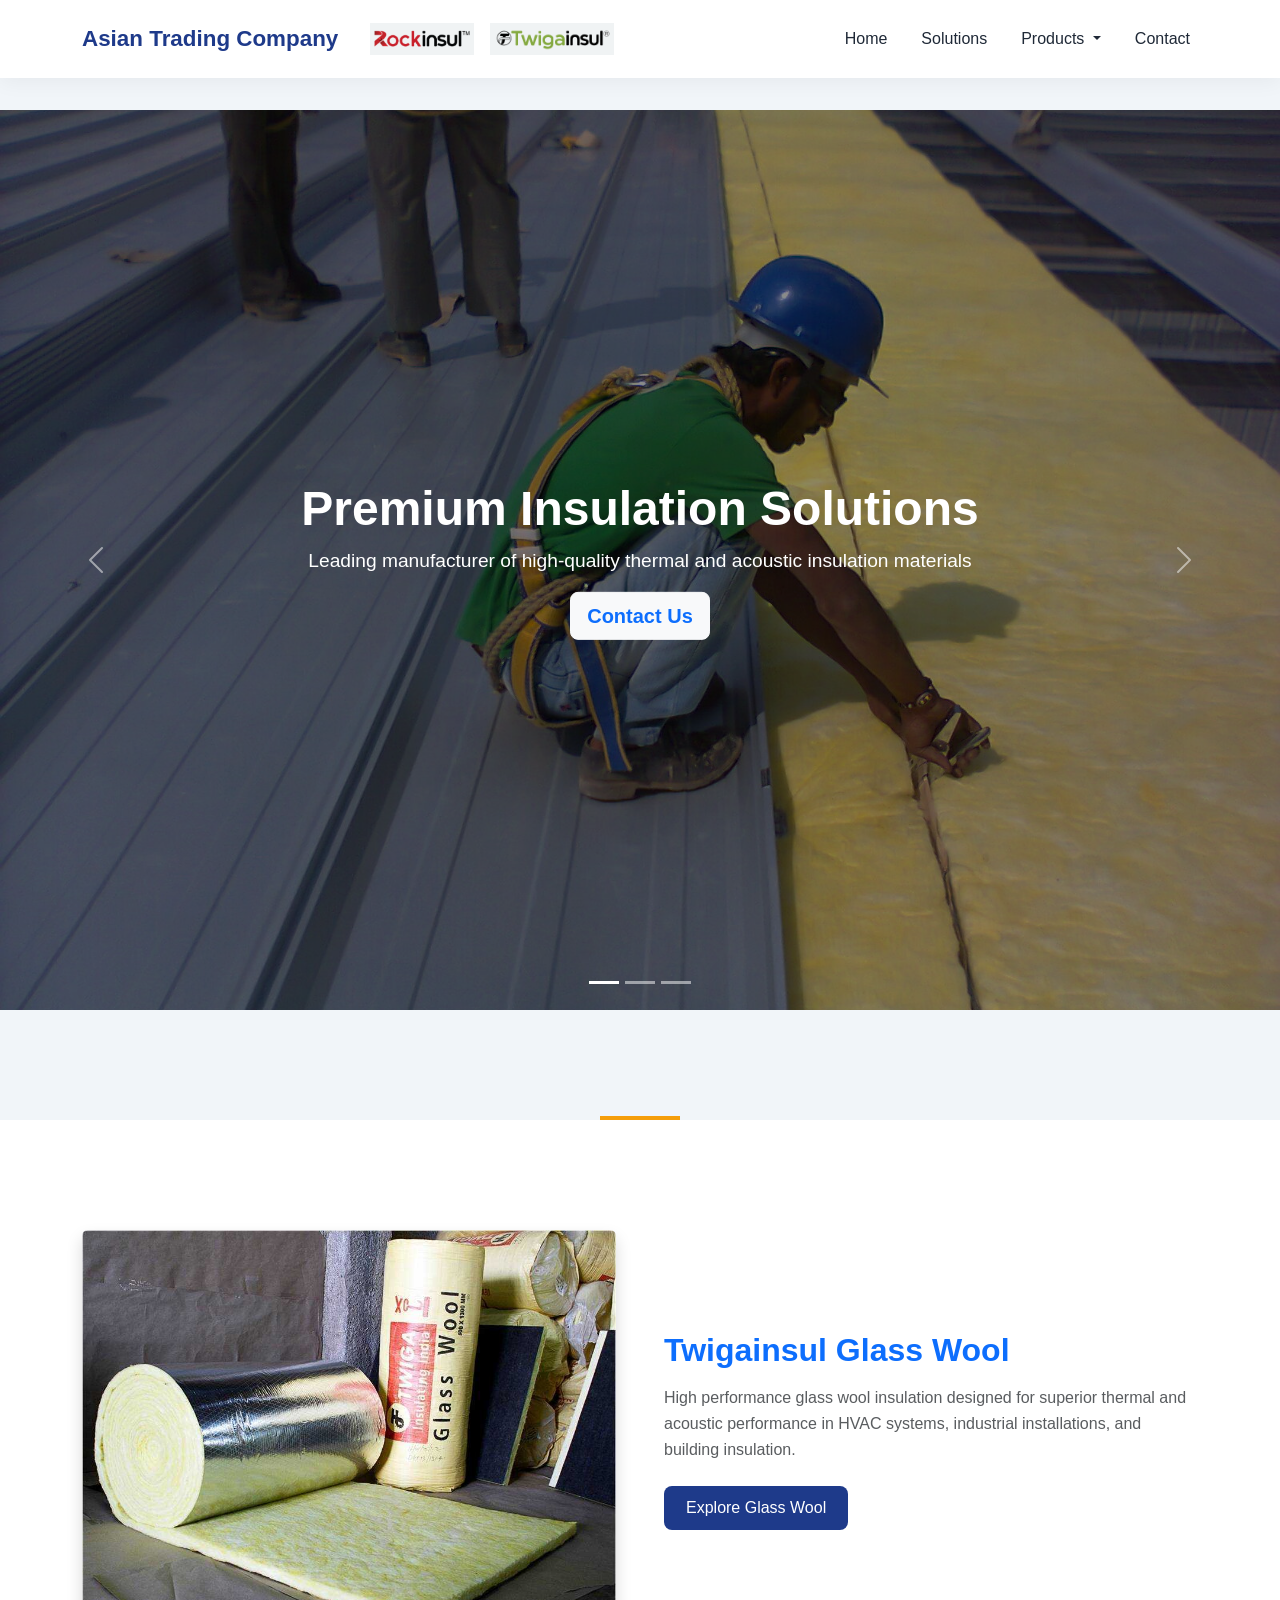
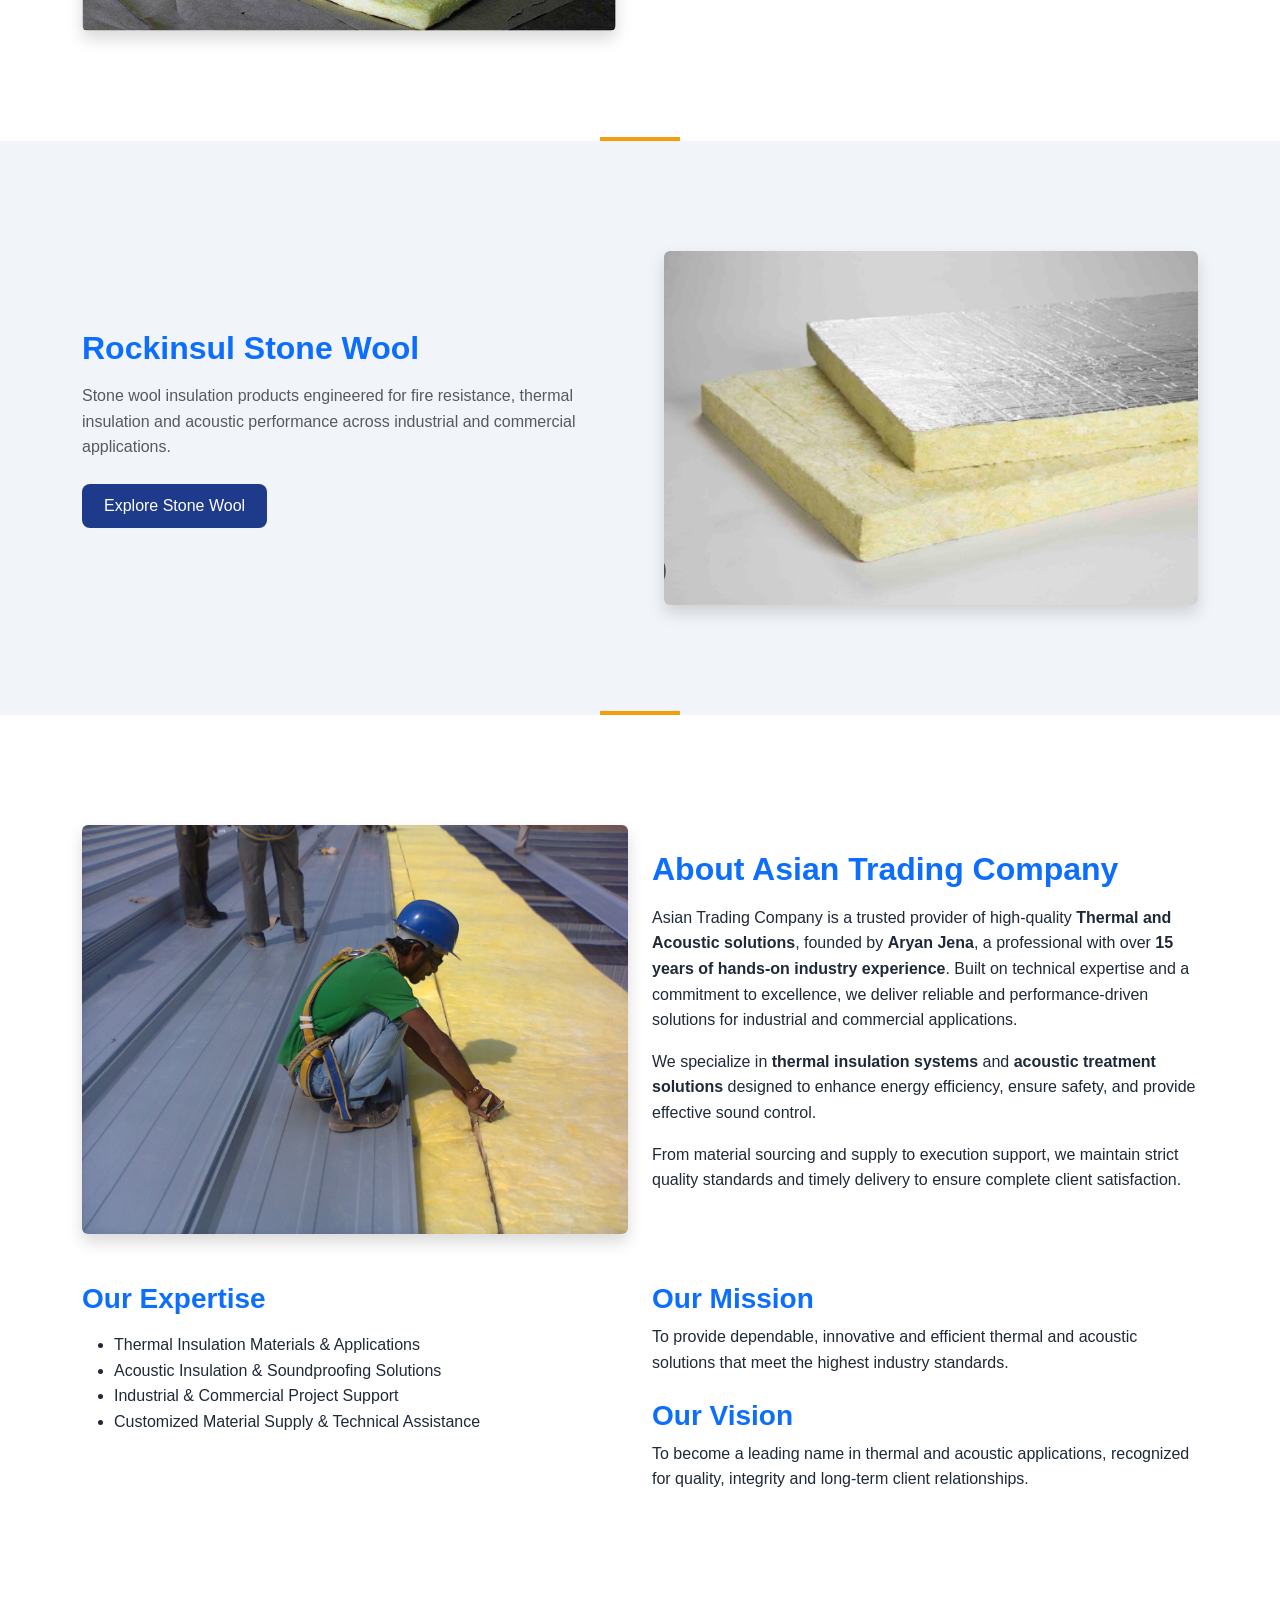
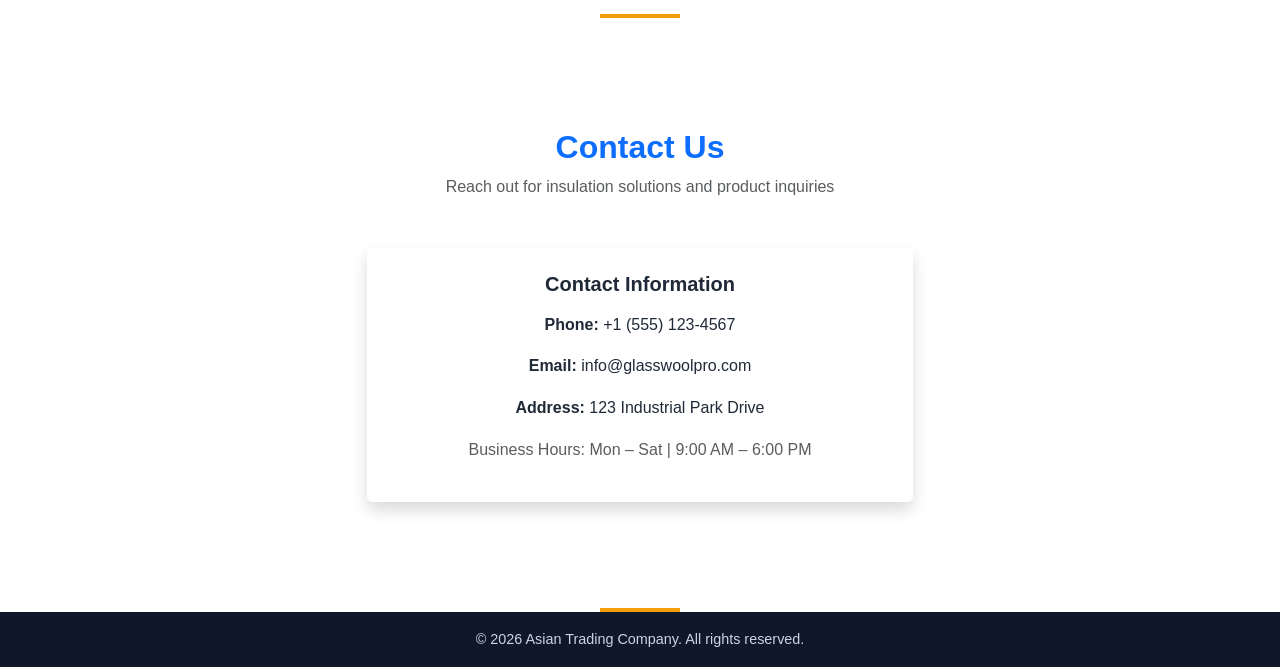
<file: index.html>
<!DOCTYPE html>
<html lang="en">
<head>
<meta charset="UTF-8">
<meta name="viewport" content="width=device-width, initial-scale=1.0">
<title>Asian Trading Company</title>

<link href="https://cdn.jsdelivr.net/npm/bootstrap@5.3.2/dist/css/bootstrap.min.css" rel="stylesheet">
<link rel="stylesheet" href="style.css">

<!-- AOS Animation Library -->
<link href="https://unpkg.com/aos@2.3.4/dist/aos.css" rel="stylesheet">

</head>

<body>


<!-- ========================= -->
<!-- HEADER / NAVBAR -->
<!-- ========================= -->
<nav class="navbar navbar-expand-lg fixed-top">
<div class="container">

<div class="d-flex align-items-center gap-3">

<a class="navbar-brand" href="#">Asian Trading Company</a>
<img src="rockinsul.png" alt="Rockinsul" height="32">
<img src="twigainsul.png" alt="Twigainsul" height="32">

</div>

<button class="navbar-toggler" type="button" data-bs-toggle="collapse" data-bs-target="#navmenu">
<span class="navbar-toggler-icon"></span>
</button>

<div class="collapse navbar-collapse" id="navmenu">

<ul class="navbar-nav ms-auto">

<li class="nav-item">
<a class="nav-link" href="#home">Home</a>
</li>

<li class="nav-item">
<a class="nav-link" href="solutions.html">Solutions</a>
</li>

<li class="nav-item dropdown">
<a class="nav-link dropdown-toggle" href="#" data-bs-toggle="dropdown">
Products
</a>

<ul class="dropdown-menu">

<li>
<a class="dropdown-item" href="rockinsul.html">
Rockinsul (Stone Wool Insulation)
</a>
</li>

<li>
<a class="dropdown-item" href="twigainsul.html">
Twigainsul (Glass Wool Insulation)
</a>
</li>

</ul>

<li class="nav-item">
<a class="nav-link" href="#contact">Contact</a>
</li>

</ul>

</div>
</div>
</nav>



<!-- ========================= -->
<!-- HERO SLIDER -->
<!-- ========================= -->
<section id="home">

<div id="heroCarousel" class="carousel slide carousel-fade" data-bs-ride="carousel">

<!-- Indicators -->
<div class="carousel-indicators">
<button type="button" data-bs-target="#heroCarousel" data-bs-slide-to="0" class="active"></button>
<button type="button" data-bs-target="#heroCarousel" data-bs-slide-to="1"></button>
<button type="button" data-bs-target="#heroCarousel" data-bs-slide-to="2"></button>
</div>


<div class="carousel-inner">

<!-- Slide 1 -->
<div class="carousel-item active">

<img src="Photo0256.jpg" class="d-block w-100 hero-img">

<div class="carousel-caption">

<h1 class="fw-bold">Premium Insulation Solutions</h1>

<p class="lead">
Leading manufacturer of high-quality thermal and acoustic insulation materials
</p>

<a href="#contact" class="btn btn-light btn-lg text-primary fw-semibold">
Contact Us
</a>

</div>

</div>


<!-- Slide 2 -->
<div class="carousel-item">

<img src="rockin1.png" class="d-block w-100 hero-img">

<div class="carousel-caption">

<h1 class="fw-bold">Rock Wool Insulation</h1>

<p class="lead">
High performance insulation for industrial and commercial applications
</p>

<a href="rockinsul.html" class="btn btn-primary btn-lg">
Explore Rock Wool
</a>

</div>

</div>


<!-- Slide 3 -->
<div class="carousel-item">

<img src="glasswool1.jpg" class="d-block w-100 hero-img">

<div class="carousel-caption">

<h1 class="fw-bold">Glasswool Insulation</h1>

<p class="lead">
Reliable insulation systems designed for safety and efficiency
</p>

<a href="twigainsul.html" class="btn btn-primary btn-lg">
Explore Glass Wool
</a>

</div>

</div>


</div>


<!-- Controls -->
<button class="carousel-control-prev" type="button" data-bs-target="#heroCarousel" data-bs-slide="prev">
<span class="carousel-control-prev-icon"></span>
</button>

<button class="carousel-control-next" type="button" data-bs-target="#heroCarousel" data-bs-slide="next">
<span class="carousel-control-next-icon"></span>
</button>

</div>

</section>



<!-- ========================= -->
<!-- TWIGAINSUL -->
<!-- ========================= -->
<section class="section-light">

<div class="container">

<div class="row align-items-center g-5">

<div class="col-lg-6" data-aos="fade-right">

<img src="glasswool1.jpg"
class="img-fluid rounded shadow">

</div>

<div class="col-lg-6" data-aos="fade-left">

<h2 class="fw-bold text-primary mb-3">Twigainsul Glass Wool</h2>

<p class="text-muted mb-4">
High performance glass wool insulation designed for superior thermal and acoustic performance
in HVAC systems, industrial installations, and building insulation.
</p>

<a href="twigainsul.html" class="btn btn-primary">
Explore Glass Wool
</a>

</div>

</div>

</div>

</section>



<!-- ========================= -->
<!-- ROCKINSUL -->
<!-- ========================= -->
<section class="section-soft">

<div class="container">

<div class="row align-items-center g-5 flex-lg-row-reverse">

<div class="col-lg-6" data-aos="fade-left">

<img src="rockin1.png"
class="img-fluid rounded shadow">

</div>

<div class="col-lg-6" data-aos="fade-right">

<h2 class="fw-bold text-primary mb-3">Rockinsul Stone Wool</h2>

<p class="text-muted mb-4">
Stone wool insulation products engineered for fire resistance,
thermal insulation and acoustic performance across industrial
and commercial applications.
</p>

<a href="rockinsul.html" class="btn btn-primary">
Explore Stone Wool
</a>

</div>

</div>

</div>

</section>



<!-- ========================= -->
<!-- ABOUT US -->
<!-- ========================= -->
<section class="section-light" id="about">

  <div class="container">

    <div class="row align-items-center">

      <!-- Image on the LEFT -->
      <div class="col-md-6 text-center" data-aos="fade-right">
        <img src="Photo0256.jpg"
             class="img-fluid rounded shadow"
             alt="Thermal Insulation Work">
      </div>

      <!-- Text on the RIGHT -->
      <div class="col-md-6" data-aos="fade-left">
        <h2 class="fw-bold text-primary mb-3">About Asian Trading Company</h2>

        <p>
          Asian Trading Company is a trusted provider of high-quality
          <strong>Thermal and Acoustic solutions</strong>, founded by
          <strong>Aryan Jena</strong>, a professional with over
          <strong>15 years of hands-on industry experience</strong>.
          Built on technical expertise and a commitment to excellence,
          we deliver reliable and performance-driven solutions for
          industrial and commercial applications.
        </p>

        <p>
          We specialize in <strong>thermal insulation systems</strong>
          and <strong>acoustic treatment solutions</strong> designed
          to enhance energy efficiency, ensure safety, and provide
          effective sound control.
        </p>

        <p>
          From material sourcing and supply to execution support,
          we maintain strict quality standards and timely delivery
          to ensure complete client satisfaction.
        </p>

      </div>

    </div> <!-- /row -->

    <!-- EXPERTISE & MISSION/VISION -->
    <div class="row mt-5">

      <div class="col-md-6" data-aos="fade-up">
        <h3 class="fw-bold text-primary">Our Expertise</h3>
        <ul class="mt-3">
          <li>Thermal Insulation Materials & Applications</li>
          <li>Acoustic Insulation & Soundproofing Solutions</li>
          <li>Industrial & Commercial Project Support</li>
          <li>Customized Material Supply & Technical Assistance</li>
        </ul>
      </div>

      <div class="col-md-6" data-aos="fade-up">
        <h3 class="fw-bold text-primary">Our Mission</h3>
        <p>
          To provide dependable, innovative and efficient
          thermal and acoustic solutions that meet the
          highest industry standards.
        </p>

        <h3 class="fw-bold text-primary mt-4">Our Vision</h3>
        <p>
          To become a leading name in thermal and acoustic
          applications, recognized for quality, integrity
          and long-term client relationships.
        </p>
      </div>

    </div> <!-- /row -->

  </div> <!-- /container -->

</section>



<!-- ========================= -->
<!-- CONTACT -->
<!-- ========================= -->
<section id="contact" class="section-soft">

<div class="container">

<div class="text-center mb-5" data-aos="fade-up">

<h2 class="fw-bold text-primary">Contact Us</h2>

<p class="text-muted">
Reach out for insulation solutions and product inquiries
</p>

</div>

<div class="row justify-content-center">

<div class="col-lg-6">

<div class="info-box text-center shadow p-4 rounded" data-aos="zoom-in">

<h5 class="fw-bold mb-3">Contact Information</h5>

<p><strong>Phone:</strong> +1 (555) 123-4567</p>

<p><strong>Email:</strong> info@glasswoolpro.com</p>

<p><strong>Address:</strong> 123 Industrial Park Drive</p>

<p class="text-muted mt-3">
Business Hours: Mon – Sat | 9:00 AM – 6:00 PM
</p>

</div>

</div>

</div>

</div>

</section>



<!-- ========================= -->
<!-- FOOTER -->
<!-- ========================= -->
<footer class="text-center py-3">

<p class="mb-0">
© 2026 Asian Trading Company. All rights reserved.
</p>

</footer>



<!-- SCRIPTS -->
<script src="https://cdn.jsdelivr.net/npm/bootstrap@5.3.2/dist/js/bootstrap.bundle.min.js"></script>

<script src="https://unpkg.com/aos@2.3.4/dist/aos.js"></script>

<script>
AOS.init({
duration:1000,
once:true
});
</script>

</body>
</html>
</file>
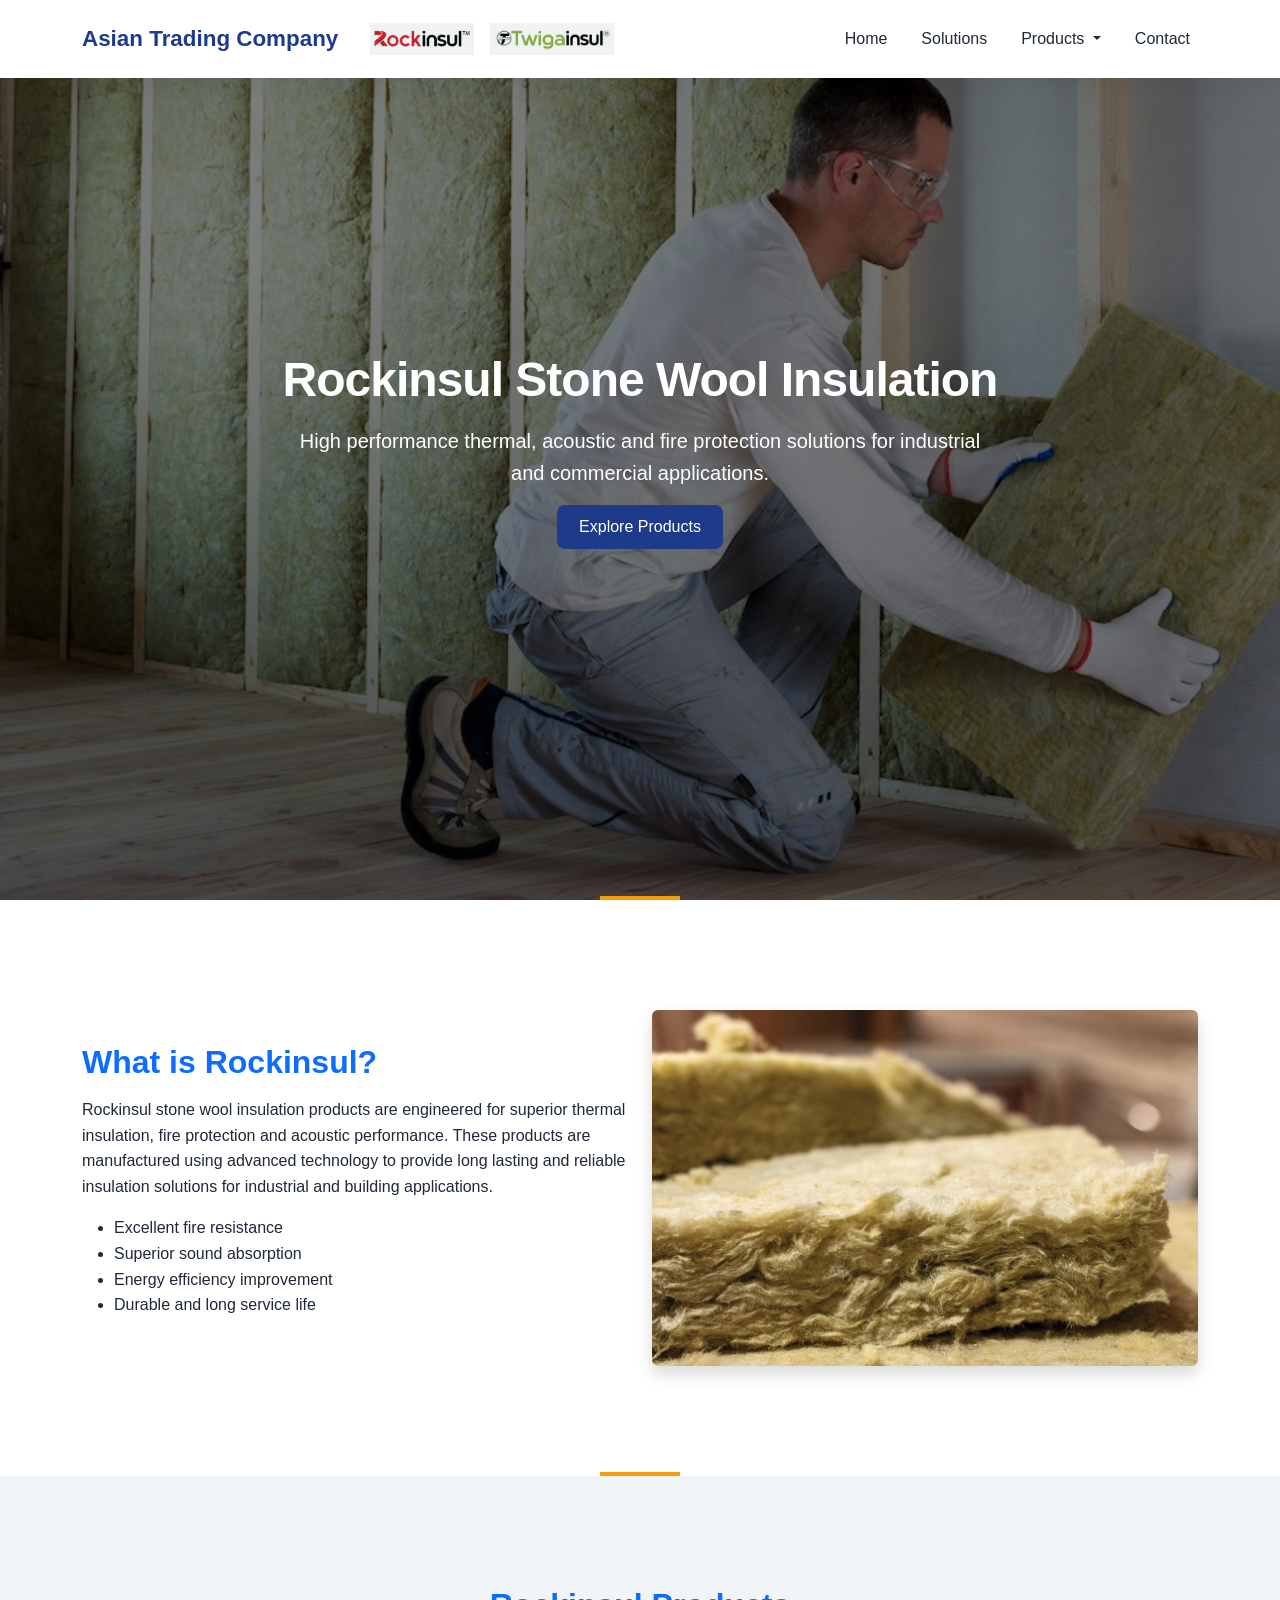
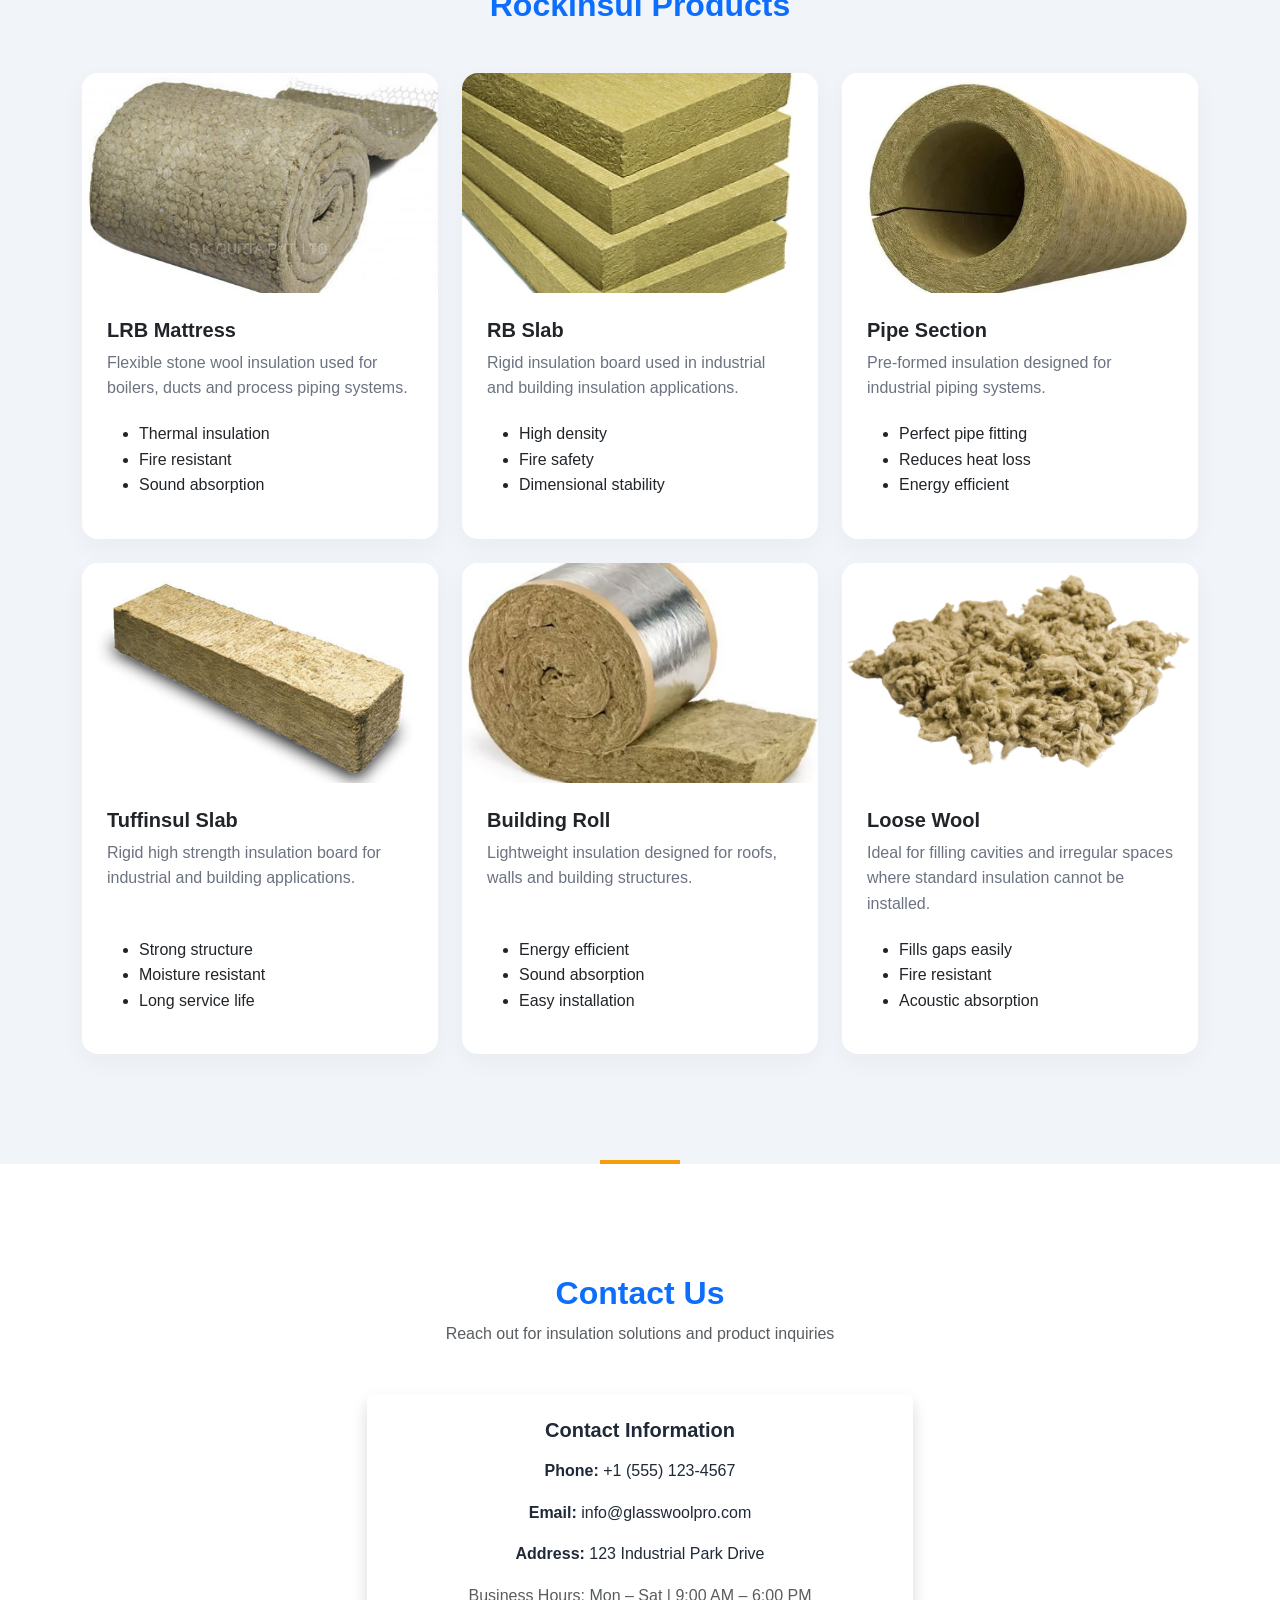
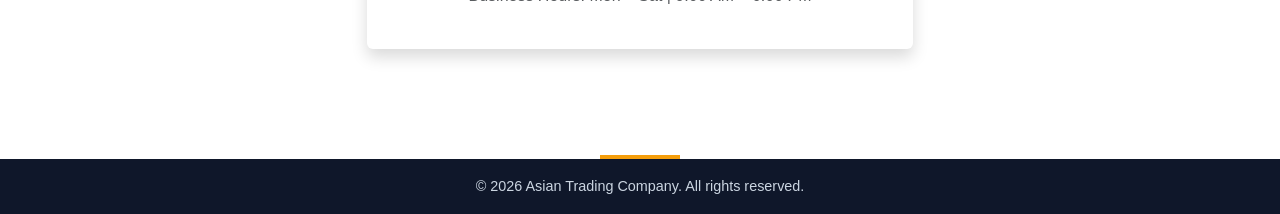
<file: rockinsul.html>
<!DOCTYPE html>
<html lang="en">
<head>
<meta charset="UTF-8">
<meta name="viewport" content="width=device-width, initial-scale=1.0">

<title>Rockinsul | Stone Wool Insulation</title>

<link href="https://cdn.jsdelivr.net/npm/bootstrap@5.3.2/dist/css/bootstrap.min.css" rel="stylesheet">
<link rel="stylesheet" href="style.css">

<!-- ANIMATION LIBRARY -->
<link href="https://unpkg.com/aos@2.3.4/dist/aos.css" rel="stylesheet">

<!-- ICONS -->
<link rel="stylesheet" href="https://cdnjs.cloudflare.com/ajax/libs/font-awesome/6.5.0/css/all.min.css">

</head>

<body>

<!-- ========================= -->
<!-- HEADER / NAVBAR -->
<!-- ========================= -->
<nav class="navbar navbar-expand-lg fixed-top">
<div class="container">

<div class="d-flex align-items-center gap-3">

<a class="navbar-brand" href="#">Asian Trading Company</a>
<img src="rockinsul.png" alt="Rockinsul" height="32">
<img src="twigainsul.png" alt="Twigainsul" height="32">

</div>

<button class="navbar-toggler" type="button" data-bs-toggle="collapse" data-bs-target="#navmenu">
<span class="navbar-toggler-icon"></span>
</button>

<div class="collapse navbar-collapse" id="navmenu">

<ul class="navbar-nav ms-auto">

<li class="nav-item">
<a class="nav-link" href="index.html">Home</a>
</li>

<li class="nav-item">
<a class="nav-link" href="solutions.html">Solutions</a>
</li>

<li class="nav-item dropdown">
<a class="nav-link dropdown-toggle" href="#" data-bs-toggle="dropdown">
Products
</a>

<ul class="dropdown-menu">

<li>
<a class="dropdown-item" href="rockinsul.html">
Rockinsul (Stone Wool Insulation)
</a>
</li>

<li>
<a class="dropdown-item" href="twigainsul.html">
Twigainsul (Glass Wool Insulation)
</a>
</li>

</ul>

<li class="nav-item">
<a class="nav-link" href="#contact">Contact</a>
</li>

</ul>

</div>
</div>
</nav>


<!-- HERO SECTION -->
<section class="hero" style="background: linear-gradient(rgba(0, 0, 0, 0.5), rgba(0, 0, 0, 0.5)), 
            url('rockwool.jpg') center/cover no-repeat;color: white;height: 100vh; display: flex;align-items: center;
           justify-content: center;">
<div class="container text-center text-white" data-aos="fade-up">

<h1 class="fw-bold">Rockinsul Stone Wool Insulation</h1>

<p class="lead mt-3">
High performance thermal, acoustic and fire protection
solutions for industrial and commercial applications.
</p>

<a href="#products" class="btn btn-primary mt-3">Explore Products</a>

</div>
</section>



<!-- ABOUT ROCKINSUL -->
<section class="section-light">
<div class="container">

<div class="row align-items-center">

<div class="col-md-6" data-aos="fade-right">

<h2 class="fw-bold text-primary mb-3">What is Rockinsul?</h2>

<p>
Rockinsul stone wool insulation products are engineered for
superior thermal insulation, fire protection and acoustic
performance. These products are manufactured using advanced
technology to provide long lasting and reliable insulation
solutions for industrial and building applications.
</p>

<ul class="mt-3">
<li>Excellent fire resistance</li>
<li>Superior sound absorption</li>
<li>Energy efficiency improvement</li>
<li>Durable and long service life</li>
</ul>

</div>

<div class="col-md-6 text-center" data-aos="fade-left">

<img src="rwab.jpg" class="img-fluid rounded shadow">

</div>

</div>

</div>
</section>



<!-- PRODUCT LIST -->
<section id="products" class="section-soft">

<div class="container">

<h2 class="text-center fw-bold text-primary mb-5">Rockinsul Products</h2>

<div class="row g-4">

<!-- LRB Mattress -->
<div class="col-md-6 col-lg-4" data-aos="zoom-in">

<div class="card">

<img src="lrb.jpg" class="card-img-top">

<div class="card-body">

<h5 class="fw-bold">LRB Mattress</h5>

<p>
Flexible stone wool insulation used for boilers,
ducts and process piping systems.
</p>

<ul>
<li>Thermal insulation</li>
<li>Fire resistant</li>
<li>Sound absorption</li>
</ul>

</div>

</div>
</div>



<!-- RB Slab -->
<div class="col-md-6 col-lg-4" data-aos="zoom-in">

<div class="card">

<img src="rwslab.jpg" class="card-img-top">

<div class="card-body">

<h5 class="fw-bold">RB Slab</h5>

<p>
Rigid insulation board used in industrial
and building insulation applications.
</p>

<ul>
<li>High density</li>
<li>Fire safety</li>
<li>Dimensional stability</li>
</ul>

</div>

</div>
</div>



<!-- Pipe Section -->
<div class="col-md-6 col-lg-4" data-aos="zoom-in">

<div class="card">

<img src="rwpipe.jpg" class="card-img-top">

<div class="card-body">

<h5 class="fw-bold">Pipe Section</h5>

<p>
Pre-formed insulation designed for industrial
piping systems.
</p>

<ul>
<li>Perfect pipe fitting</li>
<li>Reduces heat loss</li>
<li>Energy efficient</li>
</ul>

</div>

</div>
</div>



<!-- Tuffinsul Slab -->
<div class="col-md-6 col-lg-4" data-aos="zoom-in">

<div class="card">

<img src="tbat.jpg" class="card-img-top">

<div class="card-body">

<h5 class="fw-bold">Tuffinsul Slab</h5>

<p>
Rigid high strength insulation board for
industrial and building applications.
</p>

<ul>
<li>Strong structure</li>
<li>Moisture resistant</li>
<li>Long service life</li>
</ul>

</div>

</div>
</div>



<!-- Building Roll -->
<div class="col-md-6 col-lg-4" data-aos="zoom-in">

<div class="card">

<img src="rwroll.png" class="card-img-top">

<div class="card-body">

<h5 class="fw-bold">Building Roll</h5>

<p>
Lightweight insulation designed for roofs,
walls and building structures.
</p>

<ul>
<li>Energy efficient</li>
<li>Sound absorption</li>
<li>Easy installation</li>
</ul>

</div>

</div>
</div>



<!-- Loose Wool -->
<div class="col-md-6 col-lg-4" data-aos="zoom-in">

<div class="card">

<img src="rwlw.png" class="card-img-top">

<div class="card-body">

<h5 class="fw-bold">Loose Wool</h5>

<p>
Ideal for filling cavities and irregular spaces
where standard insulation cannot be installed.
</p>

<ul>
<li>Fills gaps easily</li>
<li>Fire resistant</li>
<li>Acoustic absorption</li>
</ul>

</div>

</div>
</div>

</div>

</div>
</section>






<!-- ========================= -->
<!-- CONTACT -->
<!-- ========================= -->
<section id="contact" class="section-soft">

<div class="container">

<div class="text-center mb-5" data-aos="fade-up">

<h2 class="fw-bold text-primary">Contact Us</h2>

<p class="text-muted">
Reach out for insulation solutions and product inquiries
</p>

</div>

<div class="row justify-content-center">

<div class="col-lg-6">

<div class="info-box text-center shadow p-4 rounded" data-aos="zoom-in">

<h5 class="fw-bold mb-3">Contact Information</h5>

<p><strong>Phone:</strong> +1 (555) 123-4567</p>

<p><strong>Email:</strong> info@glasswoolpro.com</p>

<p><strong>Address:</strong> 123 Industrial Park Drive</p>

<p class="text-muted mt-3">
Business Hours: Mon – Sat | 9:00 AM – 6:00 PM
</p>

</div>

</div>

</div>

</div>

</section>



<!-- ========================= -->
<!-- FOOTER -->
<!-- ========================= -->
<footer class="text-center py-3">

<p class="mb-0">
© 2026 Asian Trading Company. All rights reserved.
</p>

</footer>



<script src="https://cdn.jsdelivr.net/npm/bootstrap@5.3.2/dist/js/bootstrap.bundle.min.js"></script>

<script src="https://unpkg.com/aos@2.3.4/dist/aos.js"></script>

<script>
AOS.init({
duration:1000,
once:true
});
</script>

</body>
</html>
</file>
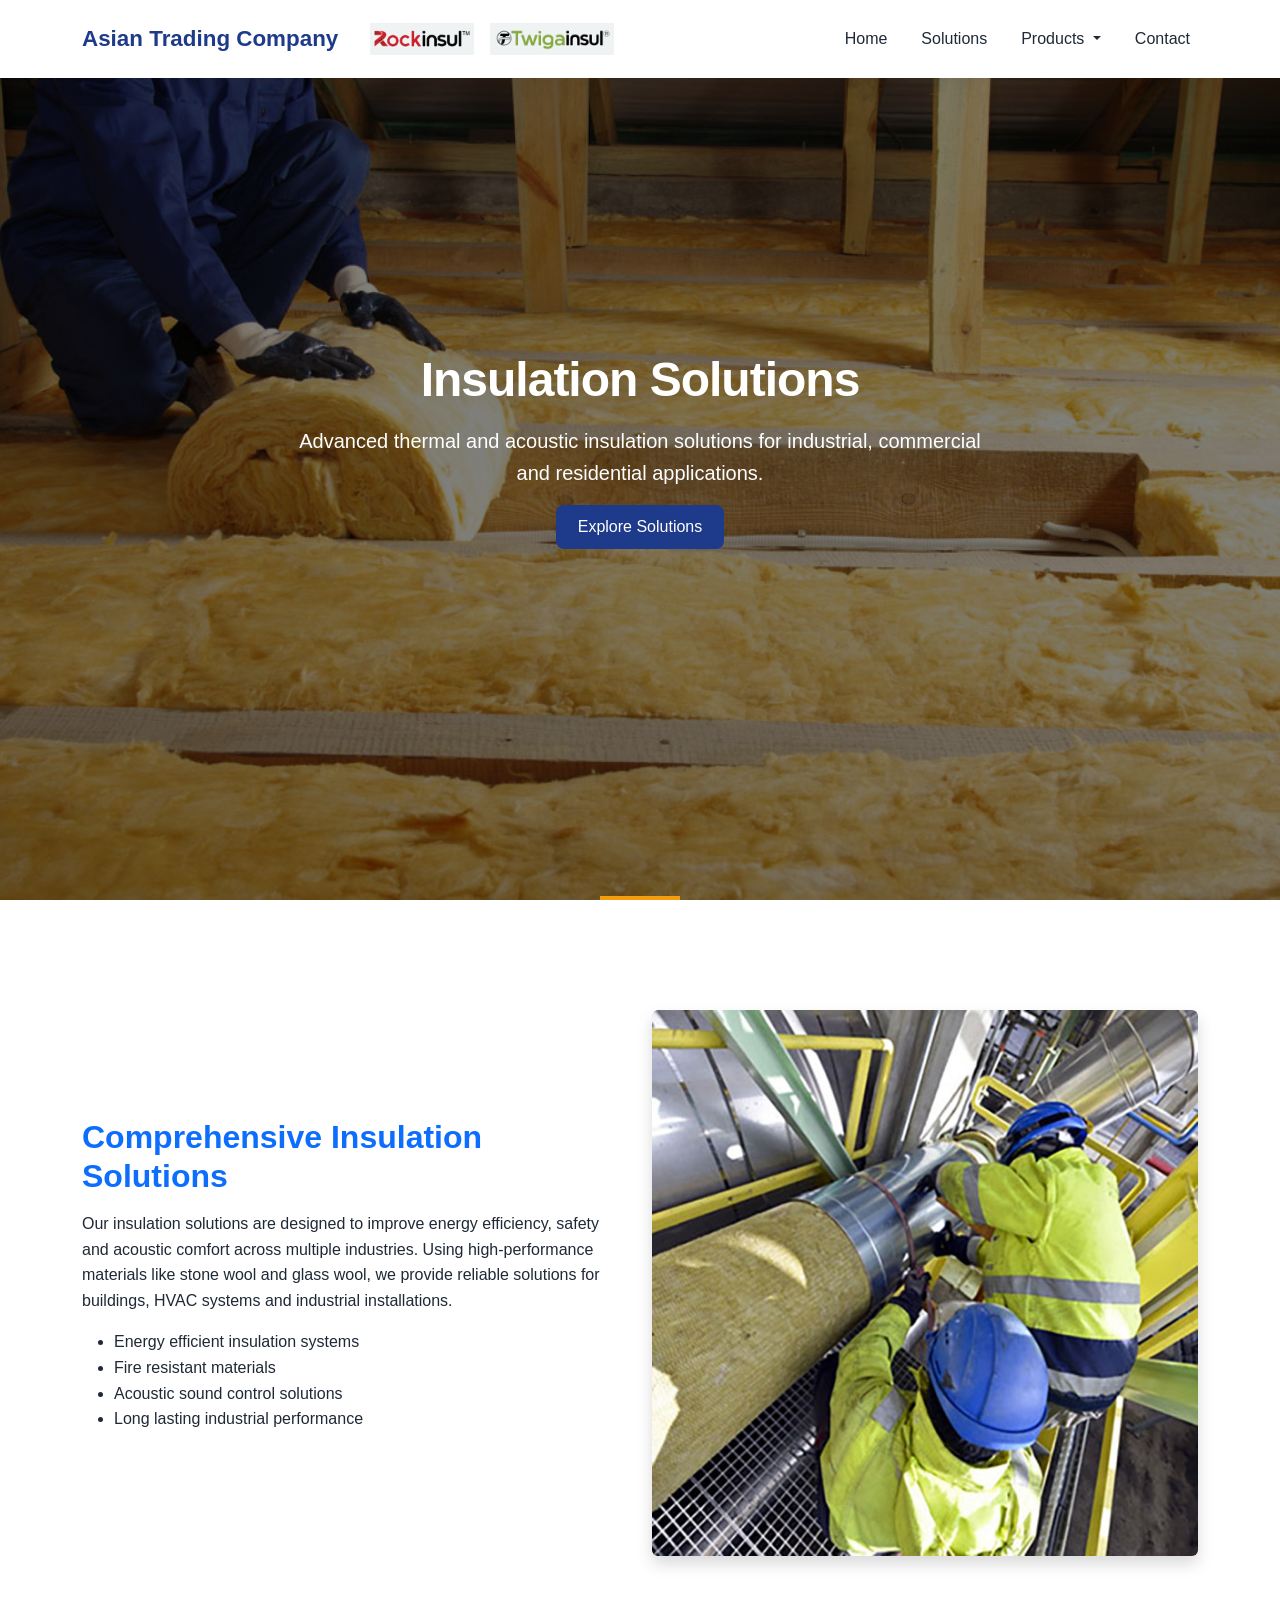
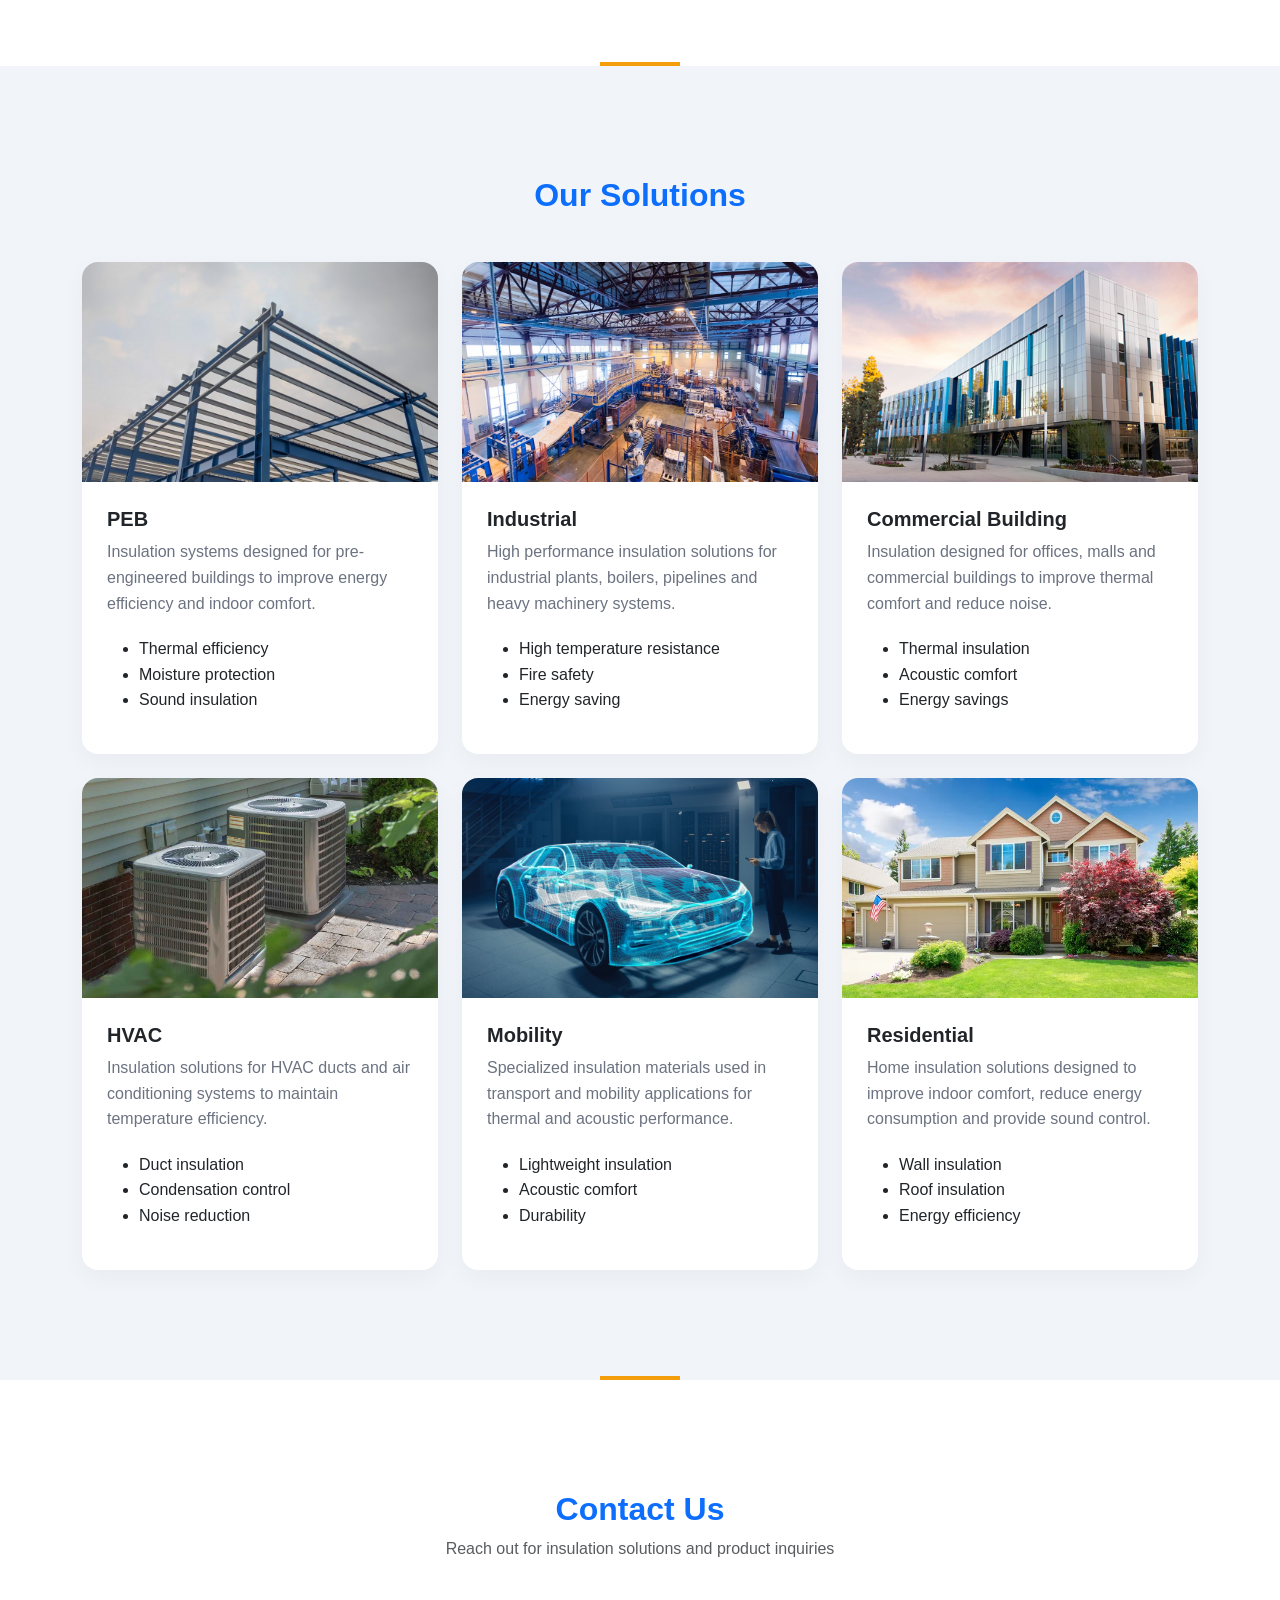
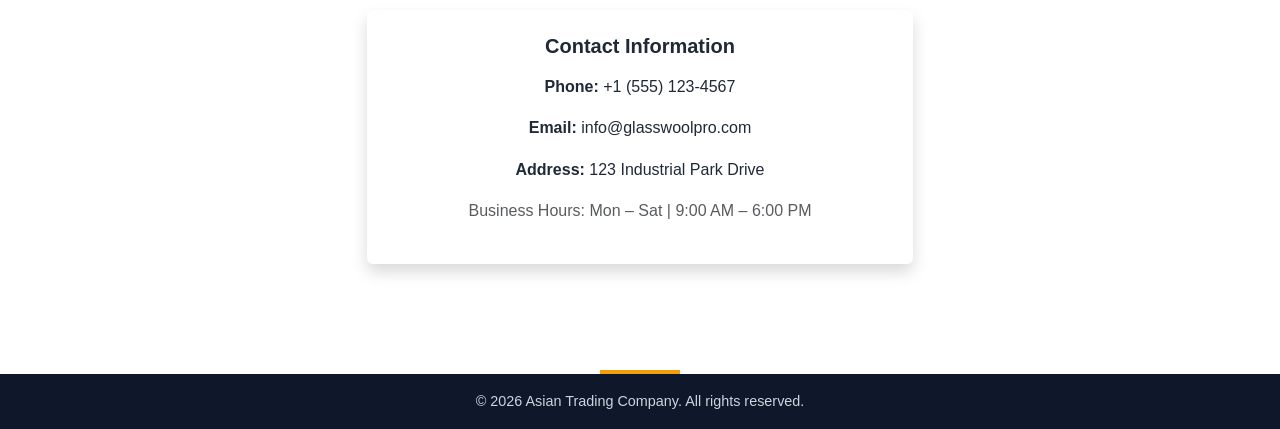
<file: solutions.html>
<!DOCTYPE html>
<html lang="en">
<head>
<meta charset="UTF-8">
<meta name="viewport" content="width=device-width, initial-scale=1.0">

<title>Solutions | GlassWool Pro</title>

<link href="https://cdn.jsdelivr.net/npm/bootstrap@5.3.2/dist/css/bootstrap.min.css" rel="stylesheet">
<link rel="stylesheet" href="style.css">

<link href="https://unpkg.com/aos@2.3.4/dist/aos.css" rel="stylesheet">

<link rel="stylesheet" href="https://cdnjs.cloudflare.com/ajax/libs/font-awesome/6.5.0/css/all.min.css">

</head>

<body>

<!-- ========================= -->
<!-- HEADER / NAVBAR -->
<!-- ========================= -->
<nav class="navbar navbar-expand-lg fixed-top">
<div class="container">

<div class="d-flex align-items-center gap-3">

<a class="navbar-brand" href="#">Asian Trading Company</a>
<img src="rockinsul.png" alt="Rockinsul" height="32">
<img src="twigainsul.png" alt="Twigainsul" height="32">

</div>

<button class="navbar-toggler" type="button" data-bs-toggle="collapse" data-bs-target="#navmenu">
<span class="navbar-toggler-icon"></span>
</button>

<div class="collapse navbar-collapse" id="navmenu">

<ul class="navbar-nav ms-auto">

<li class="nav-item">
<a class="nav-link" href="index.html">Home</a>
</li>

<li class="nav-item">
<a class="nav-link" href="solutions.html">Solutions</a>
</li>

<li class="nav-item dropdown">
<a class="nav-link dropdown-toggle" href="#" data-bs-toggle="dropdown">
Products
</a>

<ul class="dropdown-menu">

<li>
<a class="dropdown-item" href="rockinsul.html">
Rockinsul (Stone Wool Insulation)
</a>
</li>

<li>
<a class="dropdown-item" href="twigainsul.html">
Twigainsul (Glass Wool Insulation)
</a>
</li>

</ul>

<li class="nav-item">
<a class="nav-link" href="#contact">Contact</a>
</li>

</ul>

</div>
</div>
</nav>


<!-- HERO -->
<section class="hero" style="background: linear-gradient(rgba(0, 0, 0, 0.5), rgba(0, 0, 0, 0.5)), 
            url('solutionhero.jpg') center/cover no-repeat;color: white;height: 100vh; display: flex;align-items: center;
           justify-content: center;">
<div class="container text-center text-white" data-aos="fade-up">

<h1 class="fw-bold">Insulation Solutions</h1>

<p class="lead mt-3">
Advanced thermal and acoustic insulation solutions
for industrial, commercial and residential applications.
</p>

<a href="#solutions" class="btn btn-primary mt-3">
Explore Solutions
</a>

</div>
</section>



<!-- ABOUT SOLUTIONS -->
<section class="section-light">

<div class="container">

<div class="row align-items-center">

<div class="col-md-6" data-aos="fade-right">

<h2 class="fw-bold text-primary mb-3">
Comprehensive Insulation Solutions
</h2>

<p>
Our insulation solutions are designed to improve
energy efficiency, safety and acoustic comfort
across multiple industries. Using high-performance
materials like stone wool and glass wool, we
provide reliable solutions for buildings, HVAC
systems and industrial installations.
</p>

<ul class="mt-3">

<li>Energy efficient insulation systems</li>
<li>Fire resistant materials</li>
<li>Acoustic sound control solutions</li>
<li>Long lasting industrial performance</li>

</ul>

</div>

<div class="col-md-6 text-center" data-aos="fade-left">

<img src="work.jpg"
class="img-fluid rounded shadow">

</div>

</div>

</div>

</section>



<!-- SOLUTIONS LIST -->
<section id="solutions" class="section-soft">

<div class="container">

<h2 class="text-center fw-bold text-primary mb-5">
Our Solutions
</h2>

<div class="row g-4">

<!-- PEB -->
<div class="col-md-6 col-lg-4" data-aos="zoom-in">

<div class="card">

<img src="peb.jpg" class="card-img-top">

<div class="card-body">

<h5 class="fw-bold">PEB</h5>

<p>
Insulation systems designed for pre-engineered
buildings to improve energy efficiency and
indoor comfort.
</p>

<ul>
<li>Thermal efficiency</li>
<li>Moisture protection</li>
<li>Sound insulation</li>
</ul>

</div>

</div>

</div>


<!-- Industrial -->
<div class="col-md-6 col-lg-4" data-aos="zoom-in">

<div class="card">

<img src="indus.jpg" class="card-img-top">

<div class="card-body">

<h5 class="fw-bold">Industrial</h5>

<p>
High performance insulation solutions for
industrial plants, boilers, pipelines and
heavy machinery systems.
</p>

<ul>
<li>High temperature resistance</li>
<li>Fire safety</li>
<li>Energy saving</li>
</ul>

</div>

</div>

</div>


<!-- Commercial Building -->
<div class="col-md-6 col-lg-4" data-aos="zoom-in">

<div class="card">

<img src="comm.jpg" class="card-img-top">

<div class="card-body">

<h5 class="fw-bold">Commercial Building</h5>

<p>
Insulation designed for offices, malls and
commercial buildings to improve thermal
comfort and reduce noise.
</p>

<ul>
<li>Thermal insulation</li>
<li>Acoustic comfort</li>
<li>Energy savings</li>
</ul>

</div>

</div>

</div>


<!-- HVAC -->
<div class="col-md-6 col-lg-4" data-aos="zoom-in">

<div class="card">

<img src="HVAC.jpg" class="card-img-top">

<div class="card-body">

<h5 class="fw-bold">HVAC</h5>

<p>
Insulation solutions for HVAC ducts and
air conditioning systems to maintain
temperature efficiency.
</p>

<ul>
<li>Duct insulation</li>
<li>Condensation control</li>
<li>Noise reduction</li>
</ul>

</div>

</div>

</div>


<!-- Mobility -->
<div class="col-md-6 col-lg-4" data-aos="zoom-in">

<div class="card">

<img src="automobile.jpg" class="card-img-top">

<div class="card-body">

<h5 class="fw-bold">Mobility</h5>

<p>
Specialized insulation materials used in
transport and mobility applications for
thermal and acoustic performance.
</p>

<ul>
<li>Lightweight insulation</li>
<li>Acoustic comfort</li>
<li>Durability</li>
</ul>

</div>

</div>

</div>


<!-- Residential -->
<div class="col-md-6 col-lg-4" data-aos="zoom-in">

<div class="card">

<img src="resi.jpg" class="card-img-top">

<div class="card-body">

<h5 class="fw-bold">Residential</h5>

<p>
Home insulation solutions designed to
improve indoor comfort, reduce energy
consumption and provide sound control.
</p>

<ul>
<li>Wall insulation</li>
<li>Roof insulation</li>
<li>Energy efficiency</li>
</ul>

</div>

</div>

</div>

</div>

</div>

</section>




<!-- ========================= -->
<!-- CONTACT -->
<!-- ========================= -->
<section id="contact" class="section-soft">

<div class="container">

<div class="text-center mb-5" data-aos="fade-up">

<h2 class="fw-bold text-primary">Contact Us</h2>

<p class="text-muted">
Reach out for insulation solutions and product inquiries
</p>

</div>

<div class="row justify-content-center">

<div class="col-lg-6">

<div class="info-box text-center shadow p-4 rounded" data-aos="zoom-in">

<h5 class="fw-bold mb-3">Contact Information</h5>

<p><strong>Phone:</strong> +1 (555) 123-4567</p>

<p><strong>Email:</strong> info@glasswoolpro.com</p>

<p><strong>Address:</strong> 123 Industrial Park Drive</p>

<p class="text-muted mt-3">
Business Hours: Mon – Sat | 9:00 AM – 6:00 PM
</p>

</div>

</div>

</div>

</div>

</section>



<!-- ========================= -->
<!-- FOOTER -->
<!-- ========================= -->
<footer class="text-center py-3">

<p class="mb-0">
© 2026 Asian Trading Company. All rights reserved.
</p>

</footer>



<script src="https://cdn.jsdelivr.net/npm/bootstrap@5.3.2/dist/js/bootstrap.bundle.min.js"></script>

<script src="https://unpkg.com/aos@2.3.4/dist/aos.js"></script>

<script>
AOS.init({
duration:1000,
once:true
});
</script>

</body>
</html>
</file>
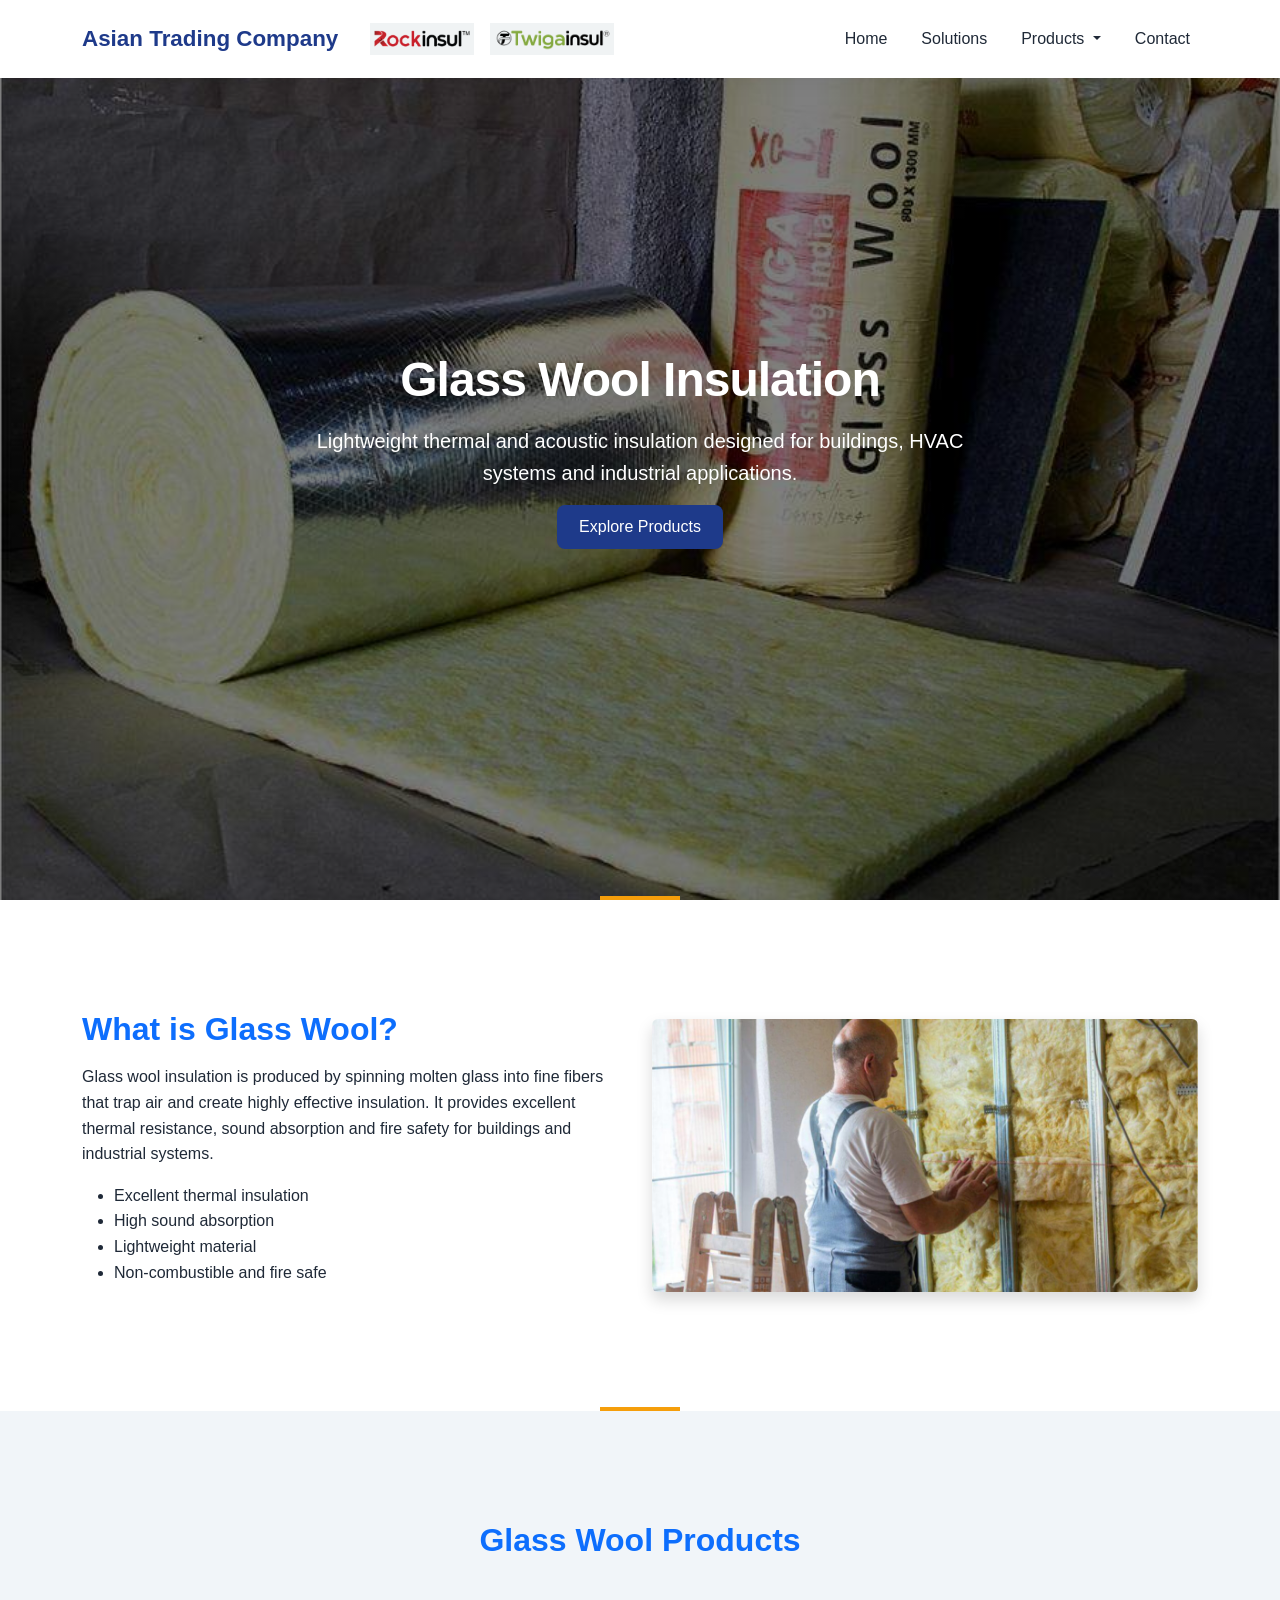
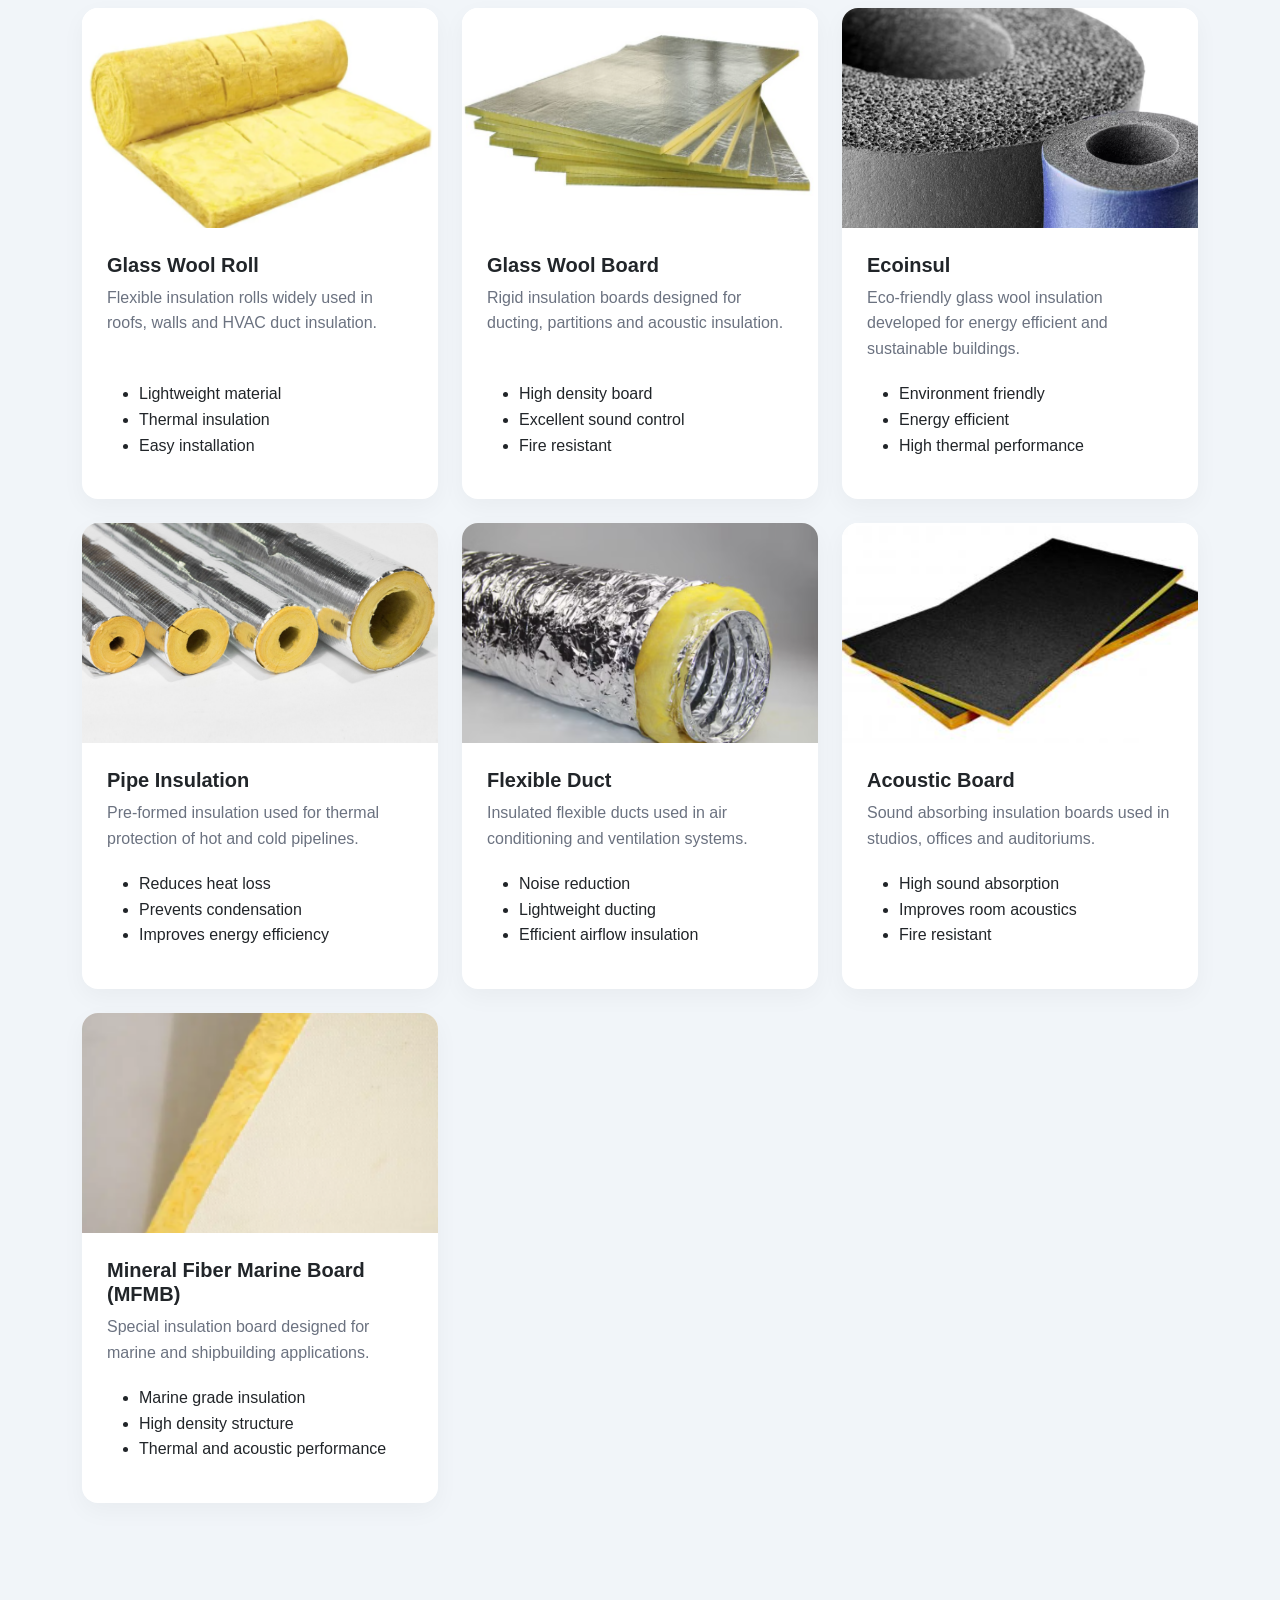
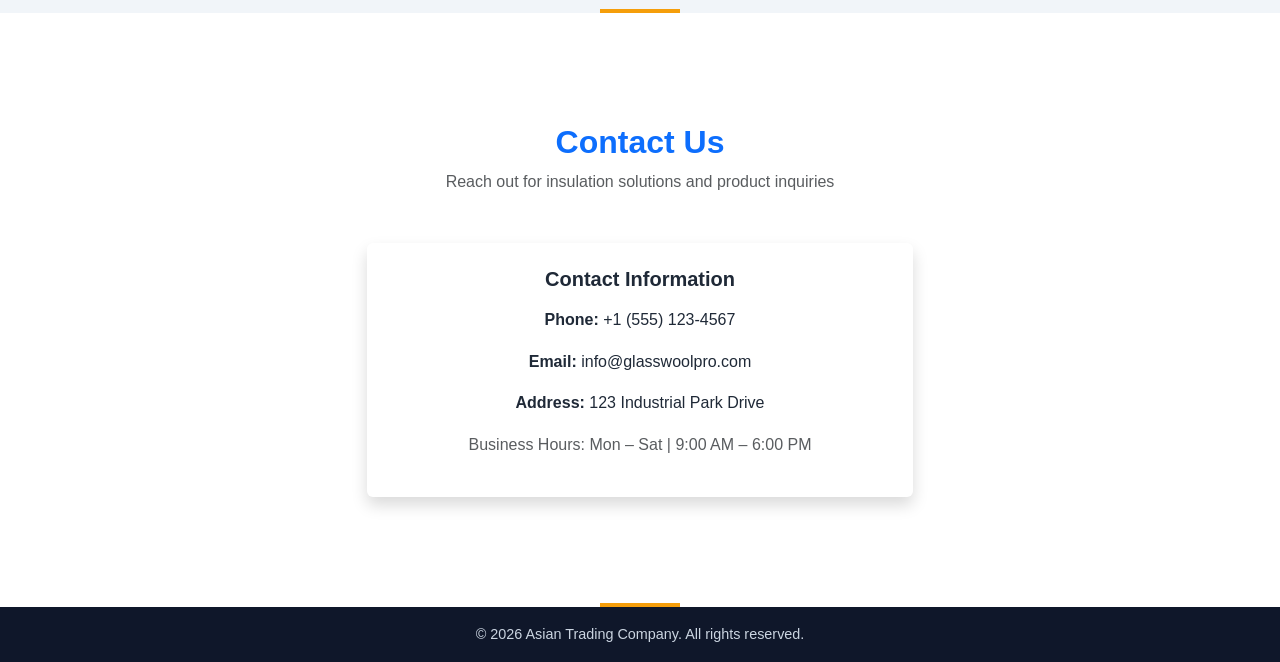
<file: twigainsul.html>
<!DOCTYPE html>
<html lang="en">
<head>
<meta charset="UTF-8">
<meta name="viewport" content="width=device-width, initial-scale=1.0">

<title>Glasswool | Insulation</title>

<link href="https://cdn.jsdelivr.net/npm/bootstrap@5.3.2/dist/css/bootstrap.min.css" rel="stylesheet">
<link rel="stylesheet" href="style.css">

<link href="https://unpkg.com/aos@2.3.4/dist/aos.css" rel="stylesheet">

<link rel="stylesheet" href="https://cdnjs.cloudflare.com/ajax/libs/font-awesome/6.5.0/css/all.min.css">

</head>

<body>

<!-- ========================= -->
<!-- HEADER / NAVBAR -->
<!-- ========================= -->
<nav class="navbar navbar-expand-lg fixed-top">
<div class="container">

<div class="d-flex align-items-center gap-3">

<a class="navbar-brand" href="#">Asian Trading Company</a>
<img src="rockinsul.png" alt="Rockinsul" height="32">
<img src="twigainsul.png" alt="Twigainsul" height="32">

</div>

<button class="navbar-toggler" type="button" data-bs-toggle="collapse" data-bs-target="#navmenu">
<span class="navbar-toggler-icon"></span>
</button>

<div class="collapse navbar-collapse" id="navmenu">

<ul class="navbar-nav ms-auto">

<li class="nav-item">
<a class="nav-link" href="index.html">Home</a>
</li>

<li class="nav-item">
<a class="nav-link" href="solutions.html">Solutions</a>
</li>

<li class="nav-item dropdown">
<a class="nav-link dropdown-toggle" href="#" data-bs-toggle="dropdown">
Products
</a>

<ul class="dropdown-menu">

<li>
<a class="dropdown-item" href="rockinsul.html">
Rockinsul (Stone Wool Insulation)
</a>
</li>

<li>
<a class="dropdown-item" href="twigainsul.html">
Twigainsul (Glass Wool Insulation)
</a>
</li>

</ul>

<li class="nav-item">
<a class="nav-link" href="#contact">Contact</a>
</li>

</ul>

</div>
</div>
</nav>


<!-- HERO SECTION -->
<section class="hero" style="background: linear-gradient(rgba(0, 0, 0, 0.5), rgba(0, 0, 0, 0.5)), 
            url('glasswool1.jpg') center/cover no-repeat;color: white;height: 100vh; display: flex;align-items: center;
           justify-content: center;">
<div class="container text-center text-white" data-aos="fade-up">

<h1 class="fw-bold">Glass Wool Insulation</h1>

<p class="lead mt-3">
Lightweight thermal and acoustic insulation designed
for buildings, HVAC systems and industrial applications.
</p>

<a href="#products" class="btn btn-primary mt-3">Explore Products</a>

</div>
</section>



<!-- ABOUT GLASSWOOL -->
<section class="section-light">
<div class="container">

<div class="row align-items-center">

<div class="col-md-6" data-aos="fade-right">

<h2 class="fw-bold text-primary mb-3">What is Glass Wool?</h2>

<p>
Glass wool insulation is produced by spinning molten glass into
fine fibers that trap air and create highly effective insulation.
It provides excellent thermal resistance, sound absorption and
fire safety for buildings and industrial systems.
</p>

<ul class="mt-3">
<li>Excellent thermal insulation</li>
<li>High sound absorption</li>
<li>Lightweight material</li>
<li>Non-combustible and fire safe</li>
</ul>

</div>

<div class="col-md-6 text-center" data-aos="fade-left">

<img src="gwab.jpg" class="img-fluid rounded shadow">

</div>

</div>

</div>
</section>



<!-- PRODUCT LIST -->
<section id="products" class="section-soft">

<div class="container">

<h2 class="text-center fw-bold text-primary mb-5">Glass Wool Products</h2>

<div class="row g-4">

<!-- Roll -->
<div class="col-md-6 col-lg-4" data-aos="zoom-in">

<div class="card">

<img src="gwroll.png" class="card-img-top">

<div class="card-body">

<h5 class="fw-bold">Glass Wool Roll</h5>

<p>
Flexible insulation rolls widely used in roofs,
walls and HVAC duct insulation.
</p>

<ul>
<li>Lightweight material</li>
<li>Thermal insulation</li>
<li>Easy installation</li>
</ul>

</div>

</div>
</div>



<!-- Board -->
<div class="col-md-6 col-lg-4" data-aos="zoom-in">

<div class="card">

<img src="gwboard.png" class="card-img-top">

<div class="card-body">

<h5 class="fw-bold">Glass Wool Board</h5>

<p>
Rigid insulation boards designed for ducting,
partitions and acoustic insulation.
</p>

<ul>
<li>High density board</li>
<li>Excellent sound control</li>
<li>Fire resistant</li>
</ul>

</div>

</div>
</div>



<!-- Ecoinsul -->
<div class="col-md-6 col-lg-4" data-aos="zoom-in">

<div class="card">

<img src="eco.png" class="card-img-top">

<div class="card-body">

<h5 class="fw-bold">Ecoinsul</h5>

<p>
Eco-friendly glass wool insulation developed
for energy efficient and sustainable buildings.
</p>

<ul>
<li>Environment friendly</li>
<li>Energy efficient</li>
<li>High thermal performance</li>
</ul>

</div>

</div>
</div>



<!-- Pipe Insulation -->
<div class="col-md-6 col-lg-4" data-aos="zoom-in">

<div class="card">

<img src="gwpipe.jpg" class="card-img-top">

<div class="card-body">

<h5 class="fw-bold">Pipe Insulation</h5>

<p>
Pre-formed insulation used for thermal protection
of hot and cold pipelines.
</p>

<ul>
<li>Reduces heat loss</li>
<li>Prevents condensation</li>
<li>Improves energy efficiency</li>
</ul>

</div>

</div>
</div>



<!-- Flexible Duct -->
<div class="col-md-6 col-lg-4" data-aos="zoom-in">

<div class="card">

<img src="flexduct.png" class="card-img-top">

<div class="card-body">

<h5 class="fw-bold">Flexible Duct</h5>

<p>
Insulated flexible ducts used in air conditioning
and ventilation systems.
</p>

<ul>
<li>Noise reduction</li>
<li>Lightweight ducting</li>
<li>Efficient airflow insulation</li>
</ul>

</div>

</div>
</div>



<!-- Acoustic Board -->
<div class="col-md-6 col-lg-4" data-aos="zoom-in">

<div class="card">

<img src="acboard.png" class="card-img-top">

<div class="card-body">

<h5 class="fw-bold">Acoustic Board</h5>

<p>
Sound absorbing insulation boards used in
studios, offices and auditoriums.
</p>

<ul>
<li>High sound absorption</li>
<li>Improves room acoustics</li>
<li>Fire resistant</li>
</ul>

</div>

</div>
</div>



<!-- MFMB -->
<div class="col-md-6 col-lg-4" data-aos="zoom-in">

<div class="card">

<img src="mm.png" class="card-img-top">

<div class="card-body">

<h5 class="fw-bold">Mineral Fiber Marine Board (MFMB)</h5>

<p>
Special insulation board designed for marine
and shipbuilding applications.
</p>

<ul>
<li>Marine grade insulation</li>
<li>High density structure</li>
<li>Thermal and acoustic performance</li>
</ul>

</div>

</div>
</div>


</div>

</div>
</section>



<!-- ========================= -->
<!-- CONTACT -->
<!-- ========================= -->
<section id="contact" class="section-soft">

<div class="container">

<div class="text-center mb-5" data-aos="fade-up">

<h2 class="fw-bold text-primary">Contact Us</h2>

<p class="text-muted">
Reach out for insulation solutions and product inquiries
</p>

</div>

<div class="row justify-content-center">

<div class="col-lg-6">

<div class="info-box text-center shadow p-4 rounded" data-aos="zoom-in">

<h5 class="fw-bold mb-3">Contact Information</h5>

<p><strong>Phone:</strong> +1 (555) 123-4567</p>

<p><strong>Email:</strong> info@glasswoolpro.com</p>

<p><strong>Address:</strong> 123 Industrial Park Drive</p>

<p class="text-muted mt-3">
Business Hours: Mon – Sat | 9:00 AM – 6:00 PM
</p>

</div>

</div>

</div>

</div>

</section>



<!-- ========================= -->
<!-- FOOTER -->
<!-- ========================= -->
<footer class="text-center py-3">

<p class="mb-0">
© 2026 Asian Trading Company. All rights reserved.
</p>

</footer>



<script src="https://cdn.jsdelivr.net/npm/bootstrap@5.3.2/dist/js/bootstrap.bundle.min.js"></script>

<script src="https://unpkg.com/aos@2.3.4/dist/aos.js"></script>

<script>
AOS.init({
duration:1000,
once:true
});
</script>

</body>
</html>
</file>
<file: style.css>
/* =========================================
   ROOT BRAND COLORS
========================================= */
:root {
  --primary: #1e3a8a;
  --accent: #f59e0b;
  --dark: #0f172a;
  --light-bg: #f1f5f9;
  --white: #ffffff;
  --text-dark: #1f2937;
  --text-muted: #6b7280;
}

body {
  font-family: 'Segoe UI', sans-serif;
  background: var(--light-bg);
  color: var(--text-dark);
  line-height: 1.6;
  scroll-behavior: smooth;
}

/* =========================================
   NAVBAR
========================================= */
.navbar {
  background: var(--white);
  box-shadow: 0 4px 20px rgba(0,0,0,0.05);
  padding: 16px 0;
}

.navbar-brand {
  font-weight: 700;
  font-size: 1.4rem;
  color: var(--primary) !important;
}

.nav-link {
  font-weight: 500;
  margin-left: 18px;
  color: var(--text-dark) !important;
}

.nav-link:hover {
  color: var(--accent) !important;
}

/* =========================================
   BUTTONS
========================================= */
.btn-primary {
  background: var(--primary);
  border: none;
  border-radius: 8px;
  padding: 10px 22px;
  font-weight: 500;
}

.btn-primary:hover {
  background: var(--accent);
  transform: translateY(-2px);
}

.btn-dark {
  background: var(--dark);
  border-radius: 8px;
}

.btn-dark:hover {
  background: var(--primary);
}

/* =========================================
   HERO SECTION
========================================= */
.hero {
  min-height: 90vh;
  display: flex;
  align-items: center;
  text-align: center;
  color: white;

  background:
    linear-gradient(rgba(30, 58, 138, 0.65), rgba(30, 64, 175, 0.65)),
    url('hero.jpg') center/cover no-repeat;
}

.hero h1 {
  font-size: 3rem;
  letter-spacing: -1px;
}

.hero .lead {
  max-width: 700px;
  margin: auto;
}

/* =========================================
   PRODUCTS DROPDOWN PANEL
========================================= */

.stone-dropdown{
width:260px;
border-radius:10px;
box-shadow:0 15px 40px rgba(0,0,0,0.1);
}

.stone-dropdown .dropdown-item{
padding:10px 12px;
font-weight:500;
color:#374151;
}

.stone-dropdown .dropdown-item:hover{
background:#f1f5f9;
color:#1e3a8a;
}

/* =========================================
   SECTION BASE STYLING
========================================= */
section {
  padding: 110px 0;
  position: relative;
}

/* Light Section */
.section-light {
  background: var(--white);
}

/* Soft Gray Section */
.section-soft {
  background: var(--light-bg);
}

/* Dark Section */
.section-dark {
  background: var(--dark);
  color: white;
}

.section-dark h2 {
  color: white !important;
}

/* Section Divider Line */
section::after {
  content: "";
  position: absolute;
  bottom: 0;
  left: 50%;
  width: 80px;
  height: 4px;
  background: var(--accent);
  transform: translateX(-50%);
}

/* =========================================
   CARDS
========================================= */
.card {
  border: none;
  border-radius: 16px;
  overflow: hidden;
  display: flex;
  flex-direction: column;
  height: 100%;
  transition: 0.3s ease;
  box-shadow: 0 8px 25px rgba(0,0,0,0.04);
}

.card:hover {
  transform: translateY(-8px);
  box-shadow: 0 20px 40px rgba(0,0,0,0.08);
}

.card-img-top {
  height: 220px;
  object-fit: cover;
}

.card-body {
  display: flex;
  flex-direction: column;
  justify-content: space-between;
  padding: 25px;
}

.card-body p {
  flex-grow: 1;
  margin-bottom: 20px;
  color: var(--text-muted);
}

/* =========================================
   ABOUT & TESTIMONIAL BOXES
========================================= */
.info-box {
  background: var(--white);
  padding: 30px;
  border-radius: 14px;
  height: 100%;
  box-shadow: 0 8px 20px rgba(0,0,0,0.05);
  transition: 0.3s ease;
}

.info-box:hover {
  border-left: 5px solid var(--accent);
  transform: translateY(-5px);
}

/* =========================================
   CONTACT SECTION
========================================= */
form .form-control {
  border-radius: 8px;
  padding: 12px;
  border: 1px solid #e5e7eb;
}

form .form-control:focus {
  border-color: var(--accent);
  box-shadow: 0 0 0 0.15rem rgba(245,158,11,0.2);
}

#contact {
  background: var(--white);
}

.contact-info-box {
  background: linear-gradient(135deg, #3b82f6, #60a5fa);
  box-shadow: 0 20px 40px rgba(59,130,246,0.25);
  color: white;
}

.contact-form-box {
  transition: 0.3s ease;
}

.contact-form-box:hover {
  box-shadow: 0 25px 50px rgba(0,0,0,0.08);
}

.contact-form-box .form-control {
  border-radius: 10px;
  padding: 12px;
  border: 1px solid #e5e7eb;
}

.contact-form-box .form-control:focus {
  border-color: var(--accent);
  box-shadow: 0 0 0 0.15rem rgba(245,158,11,0.2);
}

/* =========================================
   FOOTER
========================================= */
footer {
  background: var(--dark);
  color: #cbd5e1;
  padding: 35px 0;
  font-size: 0.9rem;
}

/* TESTIMONIAL CARDS FIX */

#testimonials .info-box {
  background: #ffffff;
  color: #1e293b;
  padding: 30px;
  border-radius: 20px;
  box-shadow: 0 15px 35px rgba(0,0,0,0.08);
  transition: 0.3s ease;
}

#testimonials .info-box p {
  color: #475569;
}

#testimonials .info-box:hover {
  transform: translateY(-8px);
}

/* PRODUCT PAGE STYLING */

.product-page{
padding:120px 0 40px;
background:#f8f9fa;
}

.product-page h1{
color:#003a8f;
font-weight:700;
margin-bottom:20px;
}

.product-page p{
font-size:16px;
color:#555;
line-height:1.7;
}

/* COMMON PRODUCT SECTIONS */

.product-features,
.product-applications,
.product-specifications,
.product-benefits{
padding:60px 0;
background:#ffffff;
border-bottom:1px solid #eee;
}

.product-features h2,
.product-applications h2,
.product-specifications h2,
.product-benefits h2{
color:#003a8f;
font-weight:600;
margin-bottom:25px;
}

/* LIST STYLING */

.product-features ul,
.product-applications ul,
.product-specifications ul{
list-style:none;
padding-left:0;
}

.product-features li,
.product-applications li,
.product-specifications li{
padding:10px 0;
border-bottom:1px solid #eee;
font-size:15px;
color:#444;
}

.product-features li:last-child,
.product-applications li:last-child,
.product-specifications li:last-child{
border-bottom:none;
}

/* BENEFITS PARAGRAPH */

.product-benefits p{
font-size:16px;
color:#555;
line-height:1.8;
max-width:800px;
}

/* CONTAINER WIDTH IMPROVEMENT */

.product-page .container,
.product-features .container,
.product-applications .container,
.product-specifications .container,
.product-benefits .container{
max-width:1000px;
}

/* HERO SLIDER */

.hero-img{
height:100vh;
object-fit:cover;
}

.carousel-caption{
top:50%;
transform:translateY(-50%);
bottom:auto;
}

.carousel-caption h1{
font-size:3rem;
}

.carousel-caption p{
font-size:1.2rem;
}

.carousel-item::before{
content:"";
position:absolute;
top:0;
left:0;
width:100%;
height:100%;
background:rgba(0,0,0,0.45);
}
</file>
